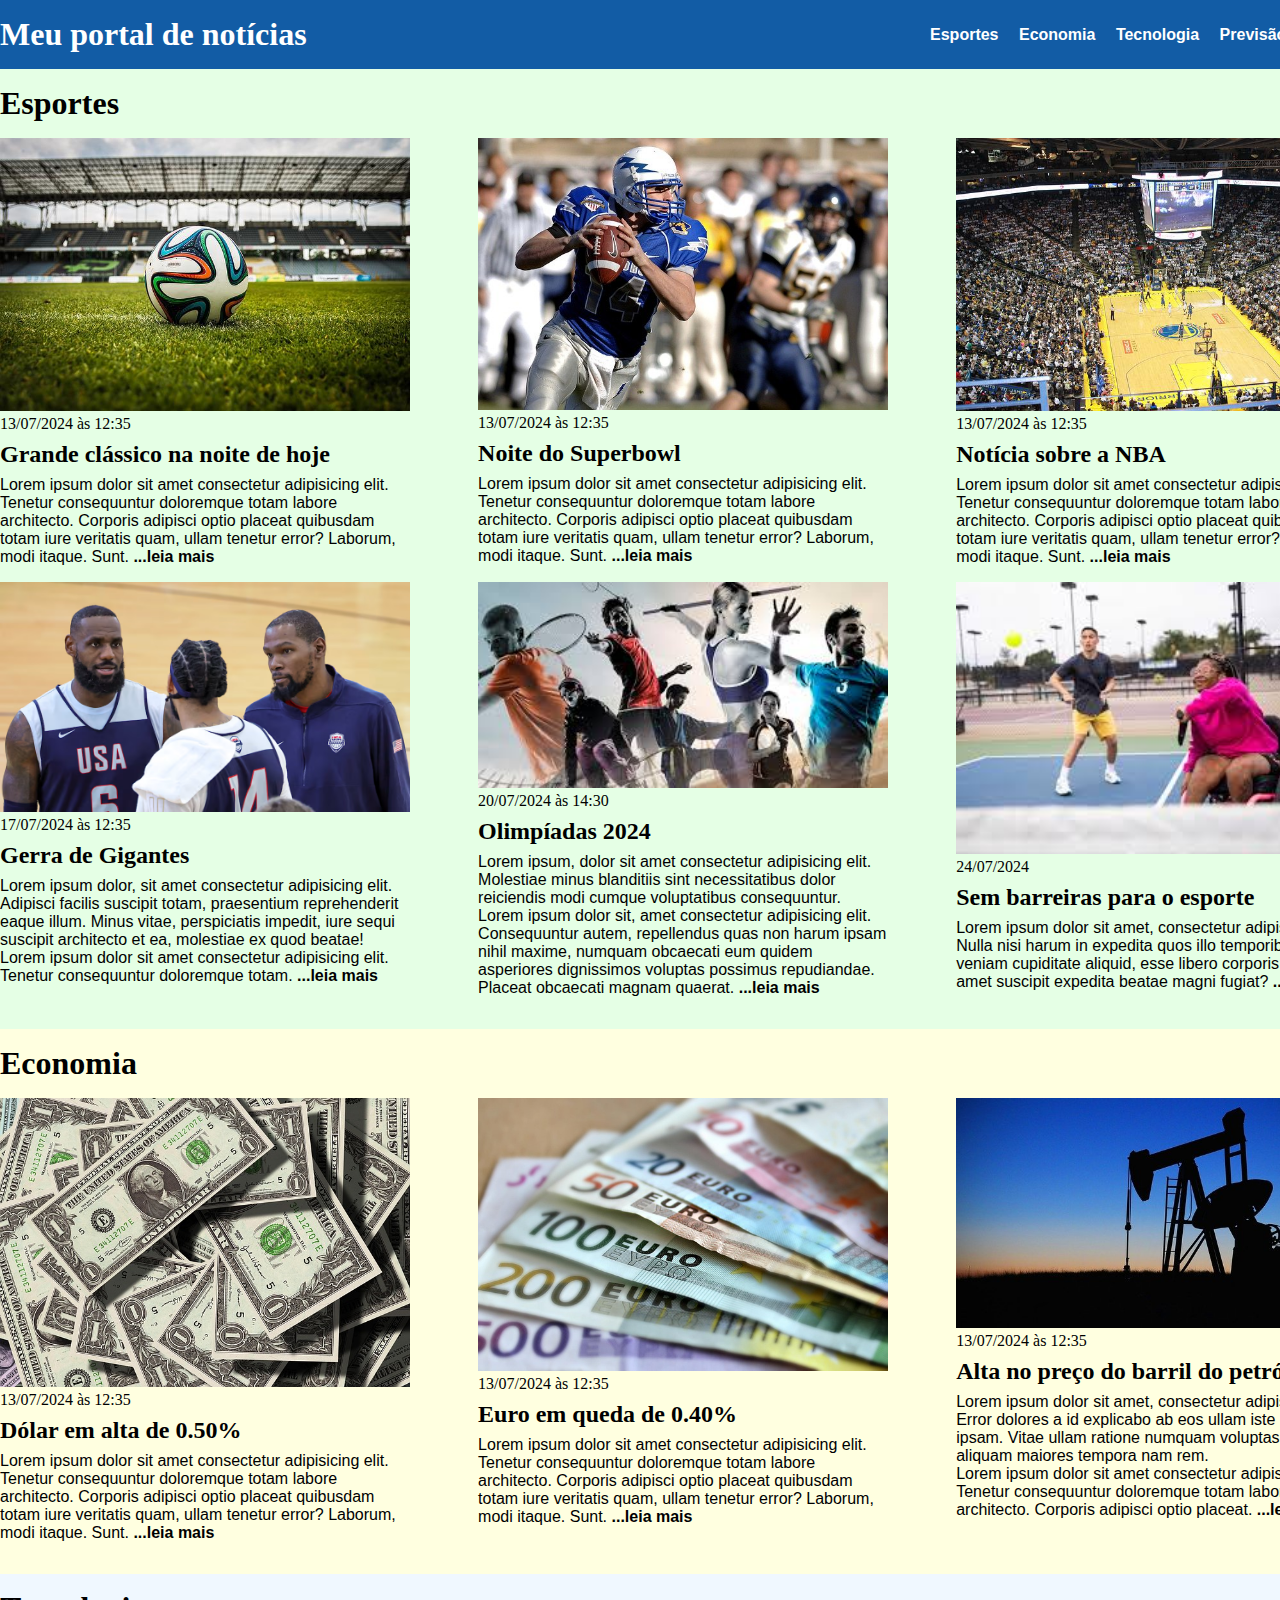
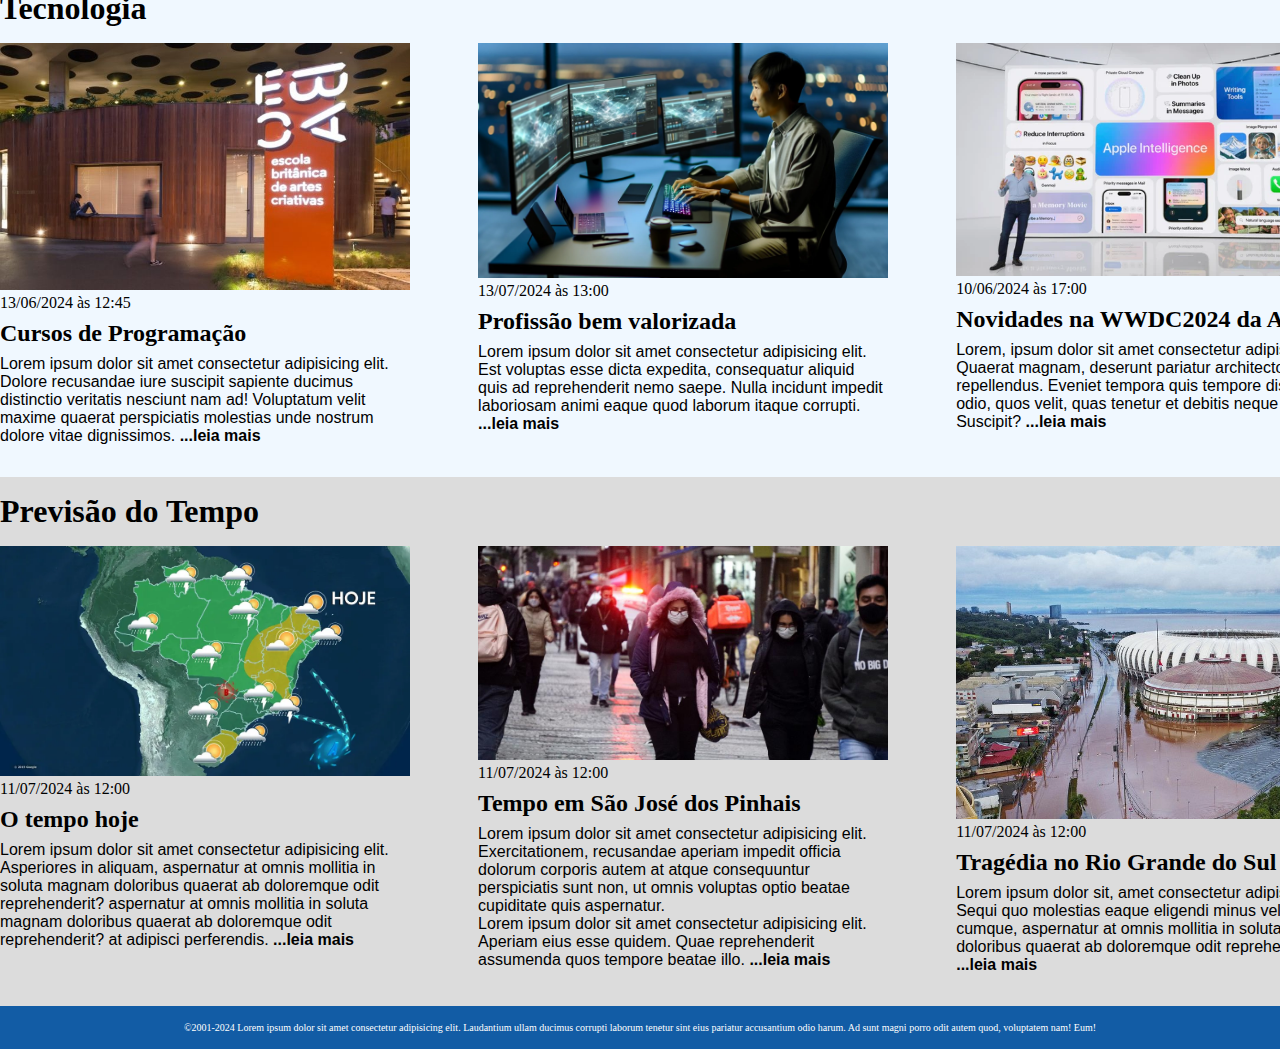
<file: index.html>
<!DOCTYPE html>
<html lang="pt-BR">
<head>
    <meta charset="UTF-8">
    <meta http-equiv="X-UA-Compatible" content="IE=edge">
    <meta name="viewport" content="width=device-width, initial-scale=1.0">
    <title>Meu portal de notícias</title>
    <link rel="stylesheet" href="./stylo.css" />
</head>
<body>
    <header>
        <div class="container">
            <h1>Meu portal de notícias</h1>
            <nav>
                <ul>
                    <li>
                        <a href="#sports" title="Ir para a seção de esportes">Esportes</a>
                    </li>
                    <li>
                        <a href="#economy" title="Ir para a seção de notícias">Economia</a>
                    </li>
                    <li>
                        <a href="#tecnolog" title="Ir para a seção de tecnologia">Tecnologia</a>
                    </li>
                    <li>
                        <a href="#tempo" title="Ir para a seção de previsão do tempo">Previsão do Tempo</a>
                    </li>
                </ul>
            </nav>
        </div>
    </header>
    <section id="sports">
        <div class="container">
            <h2>Esportes</h2>
            <div class="articles">
                <article>
                    <img src="./imagens/futebol.jpg" alt="Bola de futebol no gramado" />
                    <header>
                        <time>13/07/2024 às 12:35</time>
                    </header>
                    <h3>Grande clássico na noite de hoje</h3>
                    <p>
                        Lorem ipsum dolor sit amet consectetur adipisicing elit. Tenetur consequuntur doloremque totam labore architecto. Corporis adipisci optio placeat quibusdam totam iure veritatis quam, ullam tenetur error? Laborum, modi itaque. Sunt.
                        <a href="./leiame.html" title="Leia a noticia completa">...leia mais</a>
                    </p>                    
                </article>
                <article>
                    <img src="./imagens/futebol-americano.jpg" alt="Jogador de futebol americano correndo com a bola na mão" />
                    <header>
                        <time>13/07/2024 às 12:35</time>
                    </header>
                    <h3>Noite do Superbowl</h3>
                    <p>
                        Lorem ipsum dolor sit amet consectetur adipisicing elit. Tenetur consequuntur doloremque totam labore architecto. Corporis adipisci optio placeat quibusdam totam iure veritatis quam, ullam tenetur error? Laborum, modi itaque. Sunt.
                        <a href="./leiame.html" title="Leia a noticia completa">...leia mais</a>
                    </p>                    
                </article>
                <article>
                    <img src="./imagens/basquete.jpg" alt="Vista aérea de uma quadra de basquete" />
                    <header>
                        <time>13/07/2024 às 12:35</time>
                    </header>
                    <h3>Notícia sobre a NBA</h3>
                    <p>
                        Lorem ipsum dolor sit amet consectetur adipisicing elit. Tenetur consequuntur doloremque totam labore architecto. Corporis adipisci optio placeat quibusdam totam iure veritatis quam, ullam tenetur error? Laborum, modi itaque. Sunt.
                        <a href="./leiame.html" title="Leia a noticia completa">...leia mais</a>
                    </p>                    
                </article>
                <article>
                    <img src="./imagens/gigantes.jpg" alt="Gerra de gigantes nesta temporada" />
                    <header>
                        <time>17/07/2024 às 12:35</time>
                    </header>
                    <h3>Gerra de Gigantes</h3>
                    <p>
                        Lorem ipsum dolor, sit amet consectetur adipisicing elit. Adipisci facilis suscipit totam, praesentium reprehenderit eaque illum. Minus vitae, perspiciatis impedit, iure sequi suscipit architecto et ea, molestiae ex quod beatae!
                    </p>
                    <p>
                        Lorem ipsum dolor sit amet consectetur adipisicing elit. Tenetur consequuntur doloremque totam.
                        <a href="./leiame.html" title="Leia a noticia completa">...leia mais</a>
                    </p>                    
                </article>
                <article>
                    <img src="./imagens/olimpiadas.jpg" alt="Olimpíadas está chegando" />
                    <header>
                        <time>20/07/2024 às 14:30</time>
                    </header>
                    <h3>Olimpíadas 2024</h3>
                    <p>
                        Lorem ipsum, dolor sit amet consectetur adipisicing elit. Molestiae minus blanditiis sint necessitatibus dolor reiciendis modi cumque voluptatibus consequuntur.
                    </p>
                    <p>
                        Lorem ipsum dolor sit, amet consectetur adipisicing elit. Consequuntur autem, repellendus quas non harum ipsam nihil maxime, numquam obcaecati eum quidem asperiores dignissimos voluptas possimus repudiandae. Placeat obcaecati magnam quaerat.
                        <a href="./leiame.html" title="Leia a noticia completa">...leia mais</a>
                    </p>                    
                </article>
                <article>
                    <img src="./imagens/sembarreiras.jpeg" alt="Sem barreiras para o esporte" />
                    <header>
                        <time>24/07/2024</time>
                    </header>
                    <h3>Sem barreiras para o esporte</h3>
                    <p>
                        Lorem ipsum dolor sit amet, consectetur adipisicing elit. Nulla nisi harum in expedita quos illo temporibus! Neque veniam cupiditate aliquid, esse libero corporis excepturi amet suscipit expedita beatae magni fugiat?
                        <a href="./leiame.html" title="Leia a noticia completa">...leia mais</a>
                    </p>                    
                </article>
            </div>
        </div>
    </section>
    <section id="economy">
        <div class="container">
            <h2>Economia</h2>
            <div class="articles">
                <article>
                    <img src="./imagens/dolares.jpg" alt="Muitos dólares" />
                    <header>
                        <time>13/07/2024 às 12:35</time>
                    </header>
                    <h3>Dólar em alta de 0.50%</h3>
                    <p>
                        Lorem ipsum dolor sit amet consectetur adipisicing elit. Tenetur consequuntur doloremque totam labore architecto. Corporis adipisci optio placeat quibusdam totam iure veritatis quam, ullam tenetur error? Laborum, modi itaque. Sunt.
                        <a href="./leiame.html" title="Leia a noticia completa">...leia mais</a>
                    </p>                    
                </article>
                <article>
                    <img src="./imagens/euro.jpg" alt="Várias notas de euro" />
                    <header>
                        <time>13/07/2024 às 12:35</time>
                    </header>
                    <h3>Euro em queda de 0.40%</h3>
                    <p>
                        Lorem ipsum dolor sit amet consectetur adipisicing elit. Tenetur consequuntur doloremque totam labore architecto. Corporis adipisci optio placeat quibusdam totam iure veritatis quam, ullam tenetur error? Laborum, modi itaque. Sunt.
                        <a href="./leiame.html" title="Leia a noticia completa">...leia mais</a>
                    </p>                    
                </article>
                <article>
                    <img src="./imagens/petroleo.jpg" alt="Extração de petróleo" />
                    <header>
                        <time>13/07/2024 às 12:35</time>
                    </header>
                    <h3>Alta no preço do barril do petróleo</h3>
                    <p>
                        Lorem ipsum dolor sit amet, consectetur adipisicing elit. Error dolores a id explicabo ab eos ullam iste corporis ipsam. Vitae ullam ratione numquam voluptas facilis aliquam maiores tempora nam rem.
                    </p>
                    <p>
                        Lorem ipsum dolor sit amet consectetur adipisicing elit. Tenetur consequuntur doloremque totam labore architecto. Corporis adipisci optio placeat.
                        <a href="./leiame.html" title="Leia a noticia completa">...leia mais</a>
                    </p>                    
            </div>
        </div>
    </section>
    <section id="tecnolog">
        <div class="container">
            <h2>Tecnologia</h2>
            <div class="articles">
                <article>
                    <img src="./imagens/ebac.jpg" alt="Cursos de Programador" />
                    <header>
                        <time>13/06/2024 às 12:45</time>
                    </header>
                    <h3>Cursos de Programação</h3>
                    <p>
                        Lorem ipsum dolor sit amet consectetur adipisicing elit. Dolore recusandae iure suscipit sapiente ducimus distinctio veritatis nesciunt nam ad! Voluptatum velit maxime quaerat perspiciatis molestias unde nostrum dolore vitae dignissimos.
                        <a href="./leiame.html" title="Leia a noticia completa">...leia mais</a>
                    </p>                    
                </article>
                <article>
                    <img src="./imagens/programador.jpg" alt="Profição de valor" />
                    <header>
                        <time>13/07/2024 às 13:00</time>
                    </header>
                    <h3>Profissão bem valorizada</h3>
                    <p>
                        Lorem ipsum dolor sit amet consectetur adipisicing elit. Est voluptas esse dicta expedita, consequatur aliquid quis ad reprehenderit nemo saepe. Nulla incidunt impedit laboriosam animi eaque quod laborum itaque corrupti.
                        <a href="./leiame.html" title="Leia a noticia completa">...leia mais</a>
                    </p>                    
                </article>
                <article>
                    <img src="./imagens/wwdc24.jpg" alt="Novidades na WWDC2024" />
                    <header>
                        <time>10/06/2024 às 17:00</time>
                    </header>
                    <h3>Novidades na WWDC2024 da Apple</h3>
                    <p>
                        Lorem, ipsum dolor sit amet consectetur adipisicing elit. Quaerat magnam, deserunt pariatur architecto quo repellendus. Eveniet tempora quis tempore distinctio odio, quos velit, quas tenetur et debitis neque obcaecati? Suscipit?
                        <a href="./leiame.html" title="Leia a noticia completa">...leia mais</a>
                    </p>                    
                </article>
            </div>
        </div>
    </section>
    <section id="tempo">
        <div class="container">
            <h2>Previsão do Tempo</h2>
            <div class="articles">
                <article>
                    <img src="./imagens/tempo.jpg" alt="Previsão do tempo"/>
                    <header>
                        <time>11/07/2024 às 12:00</time>
                    </header>
                    <h3>O tempo hoje</h3>
                    <p>
                        Lorem ipsum dolor sit amet consectetur adipisicing elit. Asperiores in aliquam, aspernatur at omnis mollitia in soluta magnam doloribus quaerat ab doloremque odit reprehenderit? aspernatur at omnis mollitia in soluta magnam doloribus quaerat ab doloremque odit reprehenderit? at adipisci perferendis.
                        <a href="./leiame.html" title="Leia a noticia completa">...leia mais</a>
                    </p>                    
                </article>
                <article>
                    <img src="./imagens/sjp.jpg" alt="Tempo em São José dos Pinhais" />
                    <header>
                        <time>11/07/2024 às 12:00</time>
                    </header>
                    <h3>Tempo em São José dos Pinhais</h3>
                    <p>
                        Lorem ipsum dolor sit amet consectetur adipisicing elit. Exercitationem, recusandae aperiam impedit officia dolorum corporis autem at atque consequuntur perspiciatis sunt non, ut omnis voluptas optio beatae cupiditate quis aspernatur.
                    </p>
                    <p>
                        Lorem ipsum dolor sit amet consectetur adipisicing elit. Aperiam eius esse quidem. Quae reprehenderit assumenda quos tempore beatae illo.
                        <a href="./leiame.html" title="Leia a noticia completa">...leia mais</a>
                    </p>                    
                </article>
                <article>
                    <img src="./imagens/riogrande.jpg" alt="Trajedia no Rio Grande do Sul" />
                    <header>
                        <time>11/07/2024 às 12:00</time>
                    </header>
                    <h3>Tragédia no Rio Grande do Sul</h3>
                    <p>
                        Lorem ipsum dolor sit, amet consectetur adipisicing elit. Sequi quo molestias eaque eligendi minus velit molestiae cumque, aspernatur at omnis mollitia in soluta magnam doloribus quaerat ab doloremque odit reprehenderit? 
                        <a href="./leiame.html" title="Leia a noticia completa">...leia mais</a>
                    </p>                    
                </article>
            </div>
        </div>
    </section>
    <footer>
        <p>
            ©2001-2024 Lorem ipsum dolor sit amet consectetur adipisicing elit. Laudantium ullam ducimus corrupti laborum tenetur sint eius pariatur accusantium odio harum. Ad sunt magni porro odit autem quod, voluptatem nam! Eum!
        </p>
    </footer>
</body>
</html>
</file>
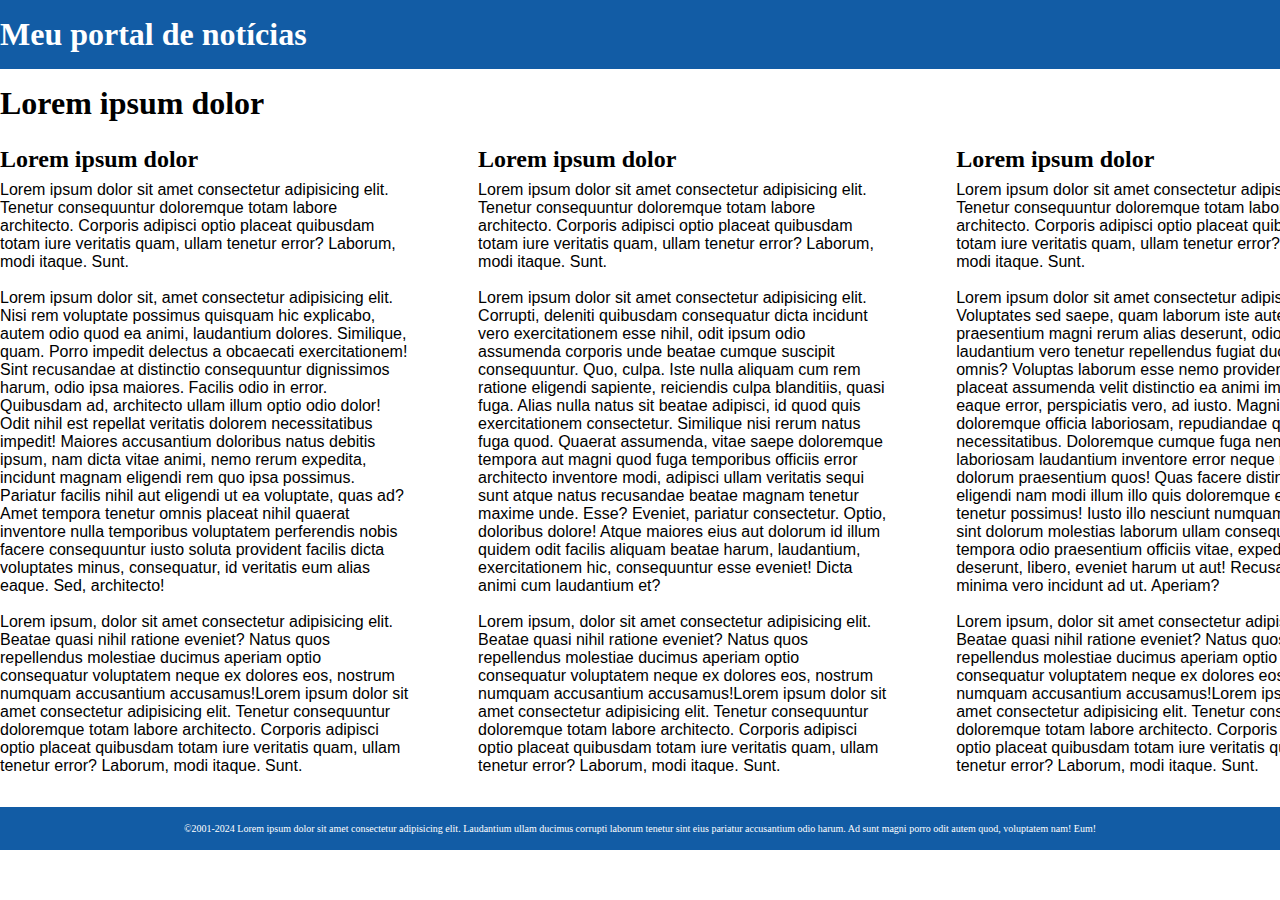
<file: leiame.html>
<!DOCTYPE html>
<html lang="pt-BR">
<head>
    <meta charset="UTF-8">
    <meta name="viewport" content="width=device-width, initial-scale=1.0">
    <title>Leia-me</title>
    <link rel="stylesheet" href="./stylo.css">
</head>
<body>
    <header>
        <div class="container">
            <h1>Meu portal de notícias</h1>
            <nav>
                <ul>
                    <li>
                        <a href="./index.html" title="Ir para a seção de previsão do tempo">Home</a>
                    </li>
                </ul>
            </nav>
        </div>
    </header>
    <section>
        <div class="container">
            <h2>Lorem ipsum dolor</h2>
            <div class="articles">
                <article>
                    <h3>Lorem ipsum dolor</h3>
                    <p>
                        Lorem ipsum dolor sit amet consectetur adipisicing elit. Tenetur consequuntur doloremque totam labore architecto. Corporis adipisci optio placeat quibusdam totam iure veritatis quam, ullam tenetur error? Laborum, modi itaque. Sunt.
                    </p>
                    <br>
                    <p>
                        Lorem ipsum dolor sit, amet consectetur adipisicing elit. Nisi rem voluptate possimus quisquam hic explicabo, autem odio quod ea animi, laudantium dolores. Similique, quam. Porro impedit delectus a obcaecati exercitationem!
                        Sint recusandae at distinctio consequuntur dignissimos harum, odio ipsa maiores. Facilis odio in error. Quibusdam ad, architecto ullam illum optio odio dolor! Odit nihil est repellat veritatis dolorem necessitatibus impedit!
                        Maiores accusantium doloribus natus debitis ipsum, nam dicta vitae animi, nemo rerum expedita, incidunt magnam eligendi rem quo ipsa possimus. Pariatur facilis nihil aut eligendi ut ea voluptate, quas ad?
                        Amet tempora tenetur omnis placeat nihil quaerat inventore nulla temporibus voluptatem perferendis nobis facere consequuntur iusto soluta provident facilis dicta voluptates minus, consequatur, id veritatis eum alias eaque. Sed, architecto!
                    </p>
                    <br>
                    <p>
                        Lorem ipsum, dolor sit amet consectetur adipisicing elit. Beatae quasi nihil ratione eveniet? Natus quos repellendus molestiae ducimus aperiam optio consequatur voluptatem neque ex dolores eos, nostrum numquam accusantium accusamus!Lorem ipsum dolor sit amet consectetur adipisicing elit. Tenetur consequuntur doloremque totam labore architecto. Corporis adipisci optio placeat quibusdam totam iure veritatis quam, ullam tenetur error? Laborum, modi itaque. Sunt.
                    </p>                     
                </article>
                <article>
                    <h3>Lorem ipsum dolor</h3>
                    <p>
                        Lorem ipsum dolor sit amet consectetur adipisicing elit. Tenetur consequuntur doloremque totam labore architecto. Corporis adipisci optio placeat quibusdam totam iure veritatis quam, ullam tenetur error? Laborum, modi itaque. Sunt.
                    </p>
                    <br>
                    <p>
                        Lorem ipsum dolor sit amet consectetur adipisicing elit. Corrupti, deleniti quibusdam consequatur dicta incidunt vero exercitationem esse nihil, odit ipsum odio assumenda corporis unde beatae cumque suscipit consequuntur. Quo, culpa.
                        Iste nulla aliquam cum rem ratione eligendi sapiente, reiciendis culpa blanditiis, quasi fuga. Alias nulla natus sit beatae adipisci, id quod quis exercitationem consectetur. Similique nisi rerum natus fuga quod.
                        Quaerat assumenda, vitae saepe doloremque tempora aut magni quod fuga temporibus officiis error architecto inventore modi, adipisci ullam veritatis sequi sunt atque natus recusandae beatae magnam tenetur maxime unde. Esse?
                        Eveniet, pariatur consectetur. Optio, doloribus dolore! Atque maiores eius aut dolorum id illum quidem odit facilis aliquam beatae harum, laudantium, exercitationem hic, consequuntur esse eveniet! Dicta animi cum laudantium et?
                    </p>
                    <br>
                    <p>
                        Lorem ipsum, dolor sit amet consectetur adipisicing elit. Beatae quasi nihil ratione eveniet? Natus quos repellendus molestiae ducimus aperiam optio consequatur voluptatem neque ex dolores eos, nostrum numquam accusantium accusamus!Lorem ipsum dolor sit amet consectetur adipisicing elit. Tenetur consequuntur doloremque totam labore architecto. Corporis adipisci optio placeat quibusdam totam iure veritatis quam, ullam tenetur error? Laborum, modi itaque. Sunt.
                    </p>                     
                </article>
                <article>
                    <h3>Lorem ipsum dolor</h3>
                    <p>
                        Lorem ipsum dolor sit amet consectetur adipisicing elit. Tenetur consequuntur doloremque totam labore architecto. Corporis adipisci optio placeat quibusdam totam iure veritatis quam, ullam tenetur error? Laborum, modi itaque. Sunt.
                    </p>
                    <br>
                    <p>
                        Lorem ipsum dolor sit amet consectetur adipisicing elit. Voluptates sed saepe, quam laborum iste autem, praesentium magni rerum alias deserunt, odio officiis laudantium vero tenetur repellendus fugiat ducimus nulla omnis?
                        Voluptas laborum esse nemo provident similique, placeat assumenda velit distinctio ea animi impedit facilis eaque error, perspiciatis vero, ad iusto. Magni nemo dolor doloremque officia laboriosam, repudiandae quasi. Sint, necessitatibus.
                        Doloremque cumque fuga nemo! Tempore laboriosam laudantium inventore error neque nulla dolorum praesentium quos! Quas facere distinctio neque eligendi nam modi illum illo quis doloremque ex dolor in, tenetur possimus!
                        Iusto illo nesciunt numquam sapiente sint dolorum molestias laborum ullam consequuntur tempora odio praesentium officiis vitae, expedita deserunt, libero, eveniet harum ut aut! Recusandae minima vero incidunt ad ut. Aperiam?
                    </p>
                    <br>
                    <p>
                        Lorem ipsum, dolor sit amet consectetur adipisicing elit. Beatae quasi nihil ratione eveniet? Natus quos repellendus molestiae ducimus aperiam optio consequatur voluptatem neque ex dolores eos, nostrum numquam accusantium accusamus!Lorem ipsum dolor sit amet consectetur adipisicing elit. Tenetur consequuntur doloremque totam labore architecto. Corporis adipisci optio placeat quibusdam totam iure veritatis quam, ullam tenetur error? Laborum, modi itaque. Sunt.
                    </p>                     
                </article>
            </div>
        </div>
    </section>
    <footer>
        <p>
            ©2001-2024 Lorem ipsum dolor sit amet consectetur adipisicing elit. Laudantium ullam ducimus corrupti laborum tenetur sint eius pariatur accusantium odio harum. Ad sunt magni porro odit autem quod, voluptatem nam! Eum!
        </p>
    </footer>
</body>
</html>
</file>
<file: stylo.css>
*{ /*Reset CSS*/
    box-sizing:border-box;
    margin:0;
    padding:0;
}

body > header{ /*Menu*/
    background-color: #125CA5;
    padding: 16px 0;
    color: #fff;
}

body > footer{/*Rodapé*/
    background-color: #125CA5;
    padding: 16px 0;
    color: #fff;
    text-align: center;
    font-size: 10px;
}

header .container{
    display: flex;
    align-items: center;
    justify-content: space-between;
}

header li{
    display: inline;
    font-family: Arial, Helvetica, sans-serif;
    font-weight: bold;
    margin-left: 16px;
}

header li a{
    color: #fff;
    text-decoration: none;
}

.container{
    width: 1366px;
    margin: 0 auto;
}

.articles{
    display: flex;
    flex-wrap: wrap;
    justify-content: space-between;
}

.articles article img{
    width: 100%;
}

.articles article{
    width: 30%;
}

.top{
    text-align: right;
    margin-top: 20px;
}

section{
    padding: 16px 0;
}

section h2,
.articles article{
    margin-bottom: 16px;
}

.articles article h3{
    margin-top: 8px;
    margin-bottom: 8px;
}

.articles article a{
    color:black;
    text-decoration: none;
    font-weight: bold;
    margin-top: 8px;
}


.articles article a:hover{
    text-decoration: underline;
}

.articles article p,
.articles article a{
    font-family: Arial, Helvetica, sans-serif;
}

.articles article h3{
    font-size: 24px;
}

section h2{
    font-size: 32px;
}

#sports{
    background-color: rgba(0, 255, 0, 0.1);
}

#economy{
    background-color: #FFFFE0;
}

#tecnolog{
    background-color: #F0F8FF;
}

#tempo{
    background-color: #DCDCDC;
}
</file>
